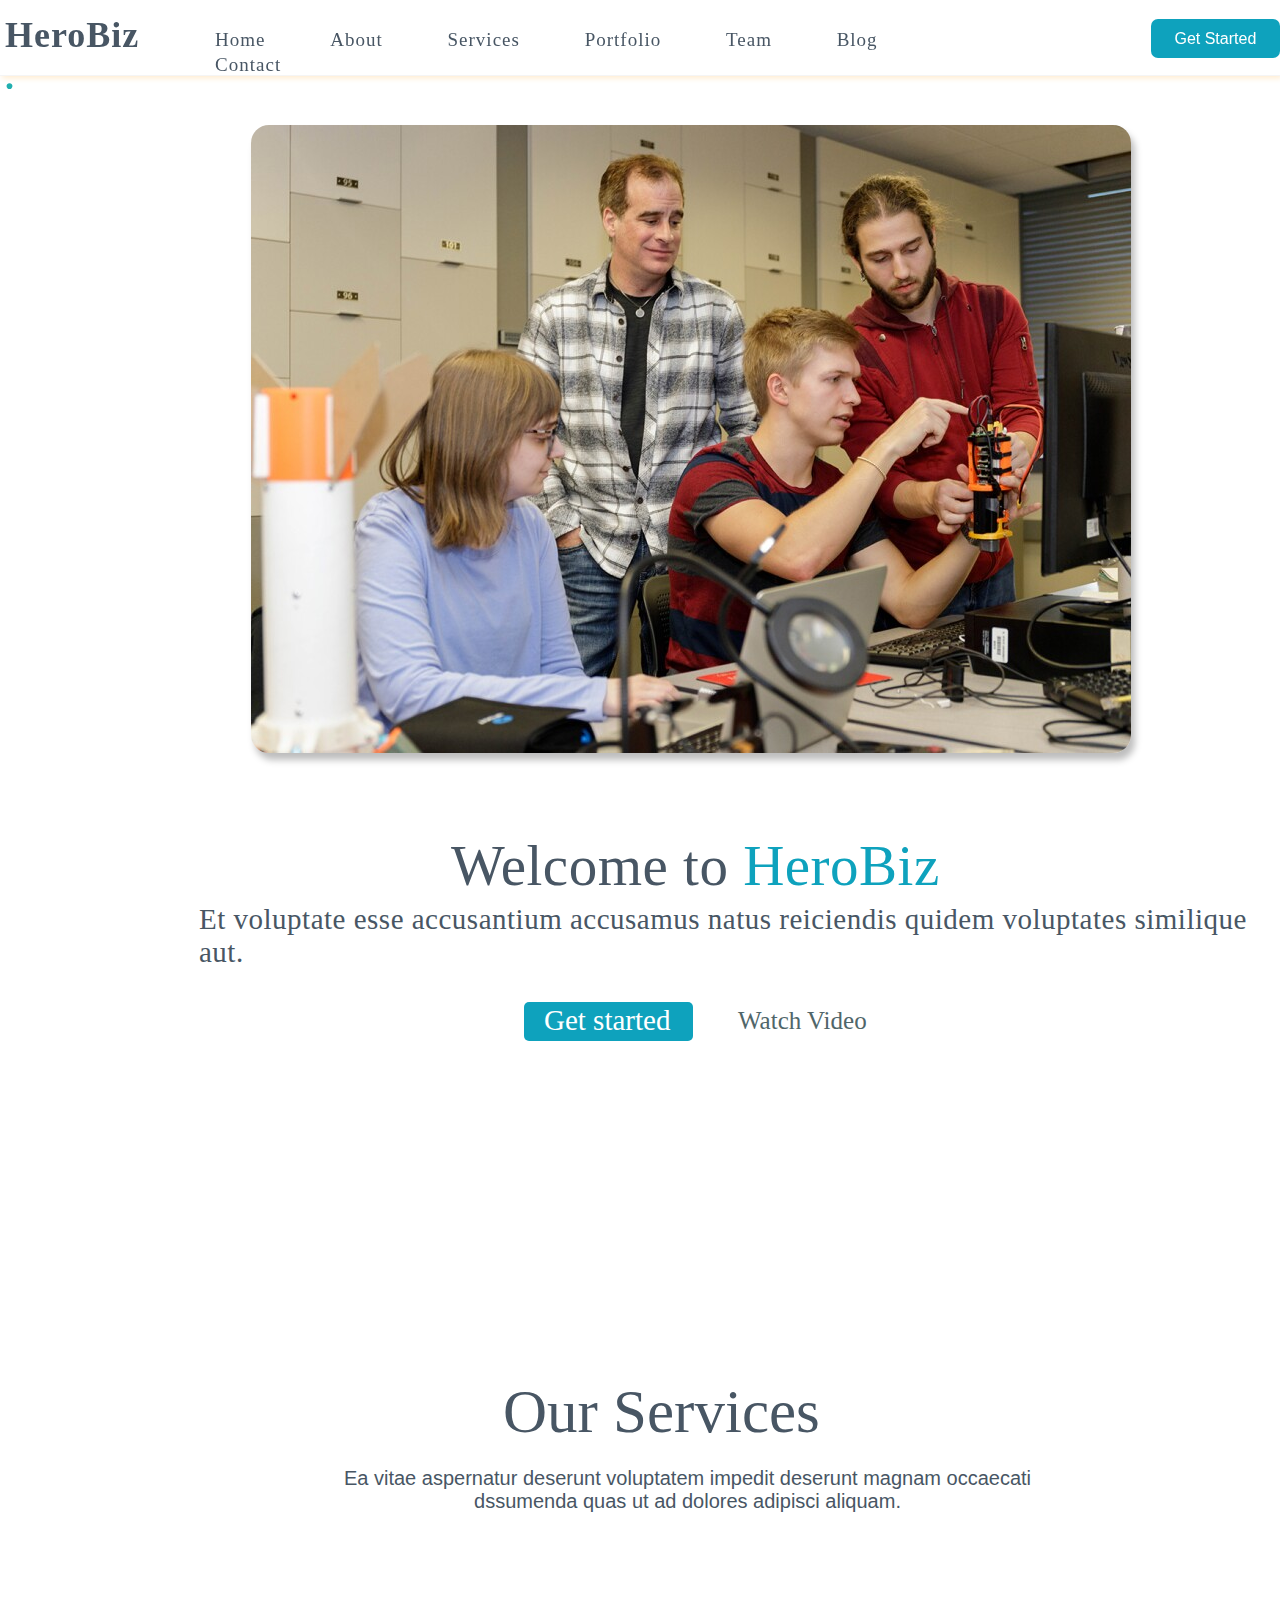
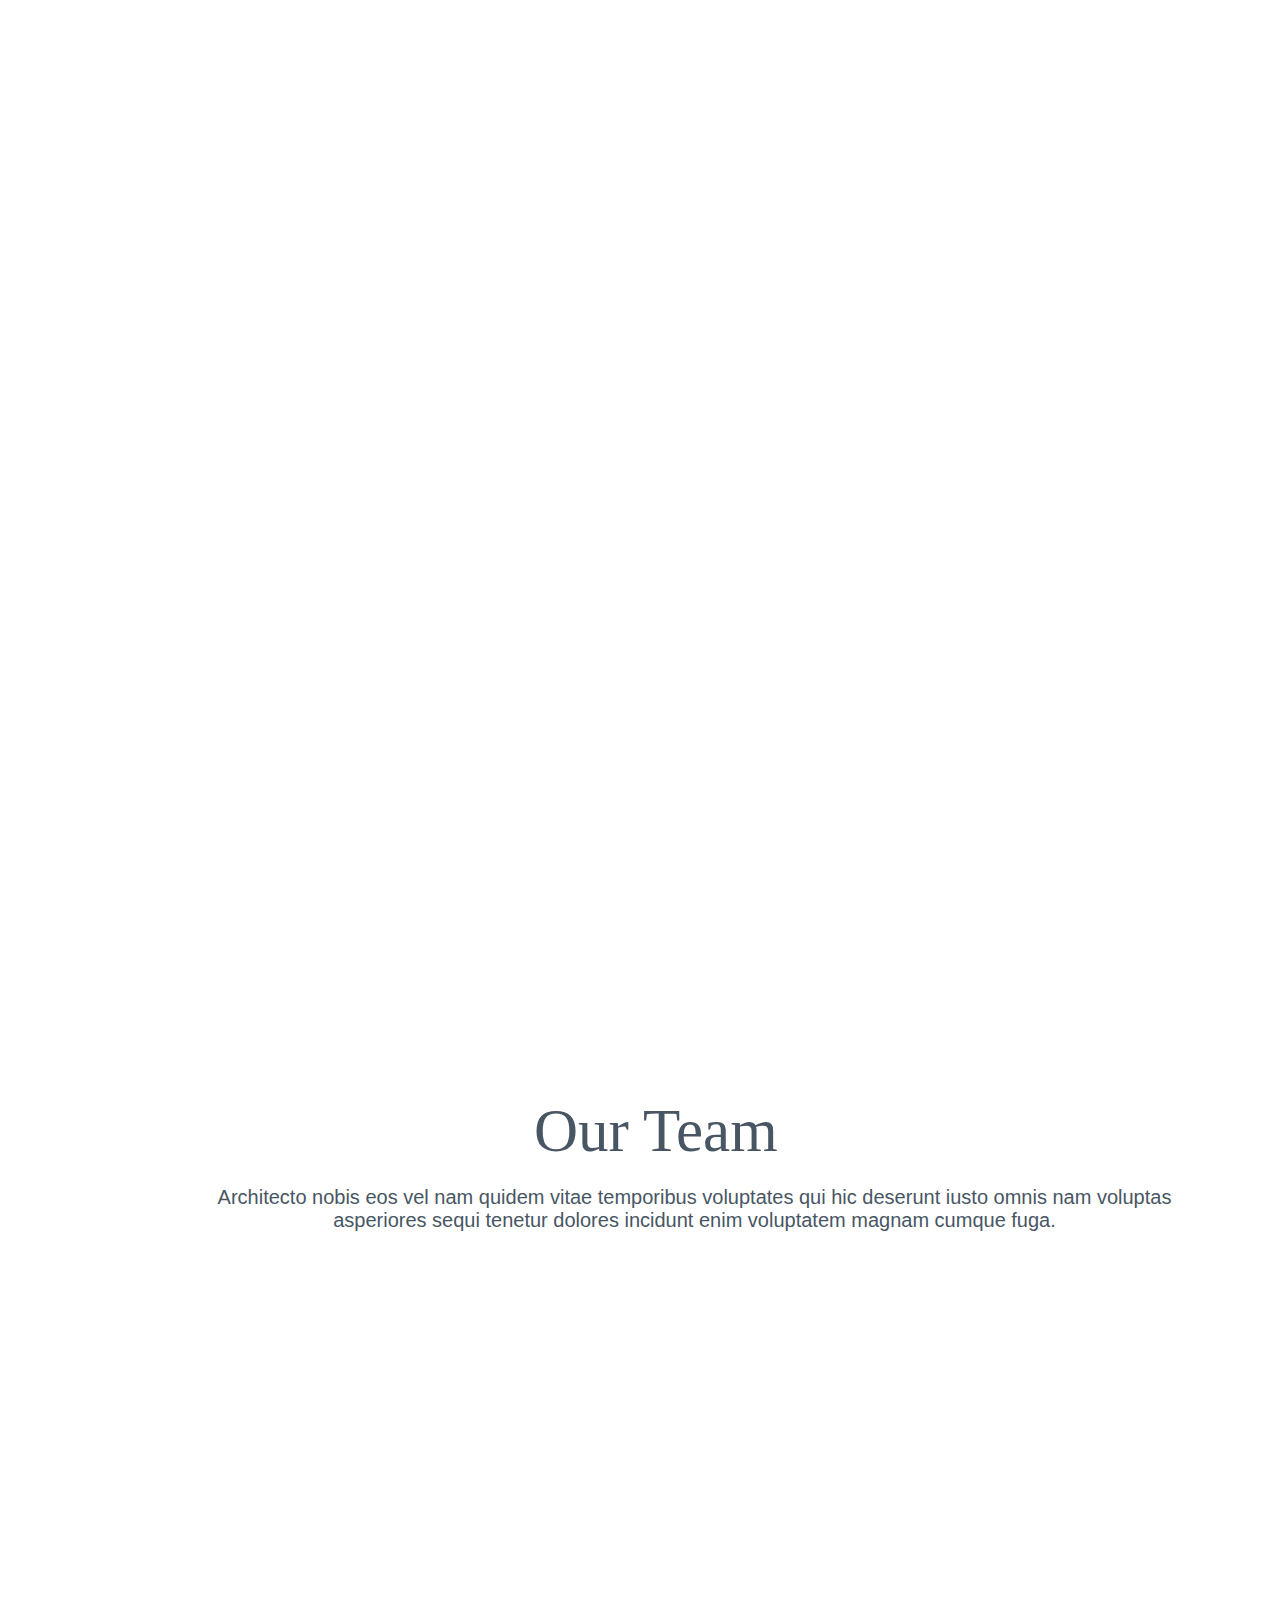
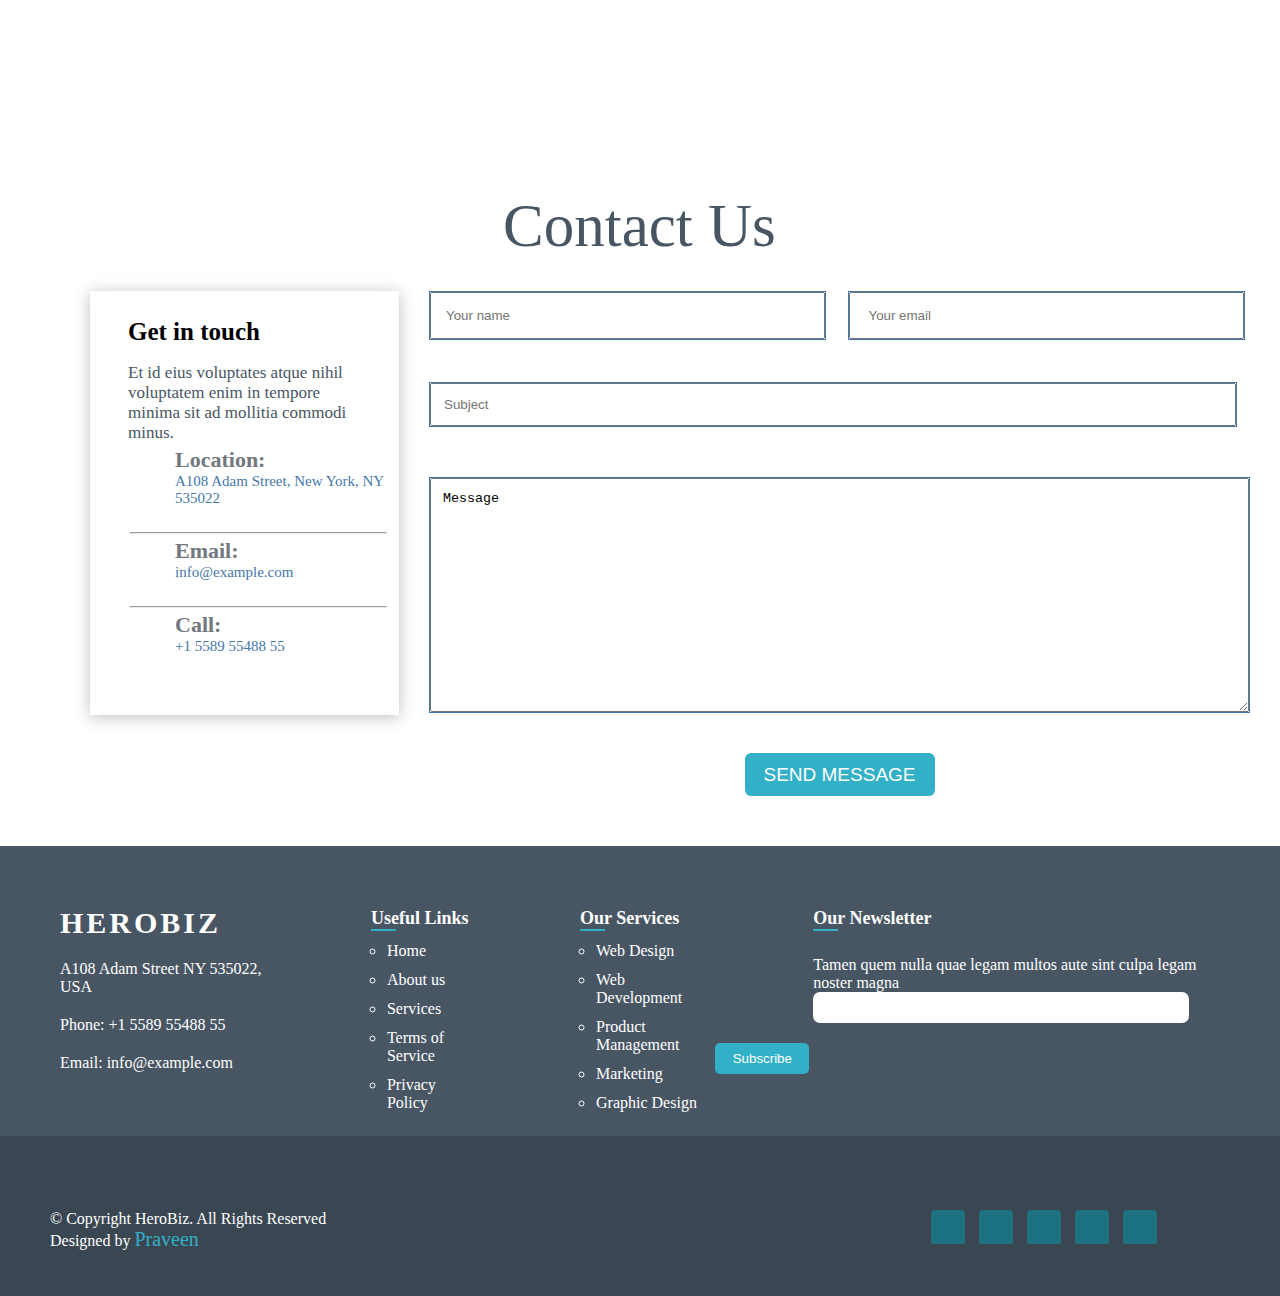
<file: herobiz/index.html>
<html>
 <head>
    <title>HeroBiz-clone</title>
    <link rel="stylesheet" href="style.css">
    <link href="https://unpkg.com/aos@2.3.1/dist/aos.css" rel="stylesheet">
    <meta name="viewport" content="width=device-width, initial-scale=1.0">
    <script src="https://unpkg.com/aos@2.3.1/dist/aos.js"></script>
    <link rel="stylesheet" href="https://cdnjs.cloudflare.com/ajax/libs/font-awesome/6.5.1/css/all.min.css" integrity="sha512-DTOQO9RWCH3ppGqcWaEA1BIZOC6xxalwEsw9c2QQeAIftl+Vegovlnee1c9QX4TctnWMn13TZye+giMm8e2LwA==" crossorigin="anonymous" referrerpolicy="no-referrer" />
 </head>
 <!-- Header section Begins -->
        <header id="header">
        <div class="header headertop">
            <h1 >HeroBiz <span>.</span></h1> 
            <div class="headertop-i"><i class="fa-solid fa-bars "></i> 
            </div>
            <ul>
                <li>home <span></span></li>
                <li>about <span></span></li>
                <li>services <span></span></li>
                <li class="hi">portfolio <span></span></li>
                <li>team <span></span></li>
                <li>blog <span></span></li>
                <li>contact <span></span></li>
            </ul>
            <button>get started</button>
        </div>
        </header>
        <!--  Header section end -->
        <!-- main section started -->
<main>
    <!-- Banner Section Begins -->
    <section >
        <div data-aos="fade-down" data-aos-easing="linear" data-aos-duration="1500">
    <div class="banner">
<img src="./image.png/banner.png" alt="">
     </div>
    </div>
     <div class="banner-content">
        <h1>Welcome to</h1>
        <p>Et voluptate esse accusantium accusamus natus reiciendis quidem voluptates similique aut.</p>
        <a href="">Get started</a>
        <i class="fa-regular fa-circle-play"></i>
        <span>Watch Video</span>
     </div>

     </section>
     <!-- Banner Section end -->
     <!-- services section Begins -->
     <section>
        <div data-aos="flip-up">
        <div class="services">
            <div class="services-features"> 
                <i class="fa-solid fa-briefcase"></i>
                <h4 class="services-features-heading">Lorem Ipsum</h4>
                <p class="services-features-content"> Voluptatum deleniti atque corrupti quos dolores et quas molestias excepturi</p>
            </div>
            <div class="services-features">
                <i class="fa-solid fa-circle-down"></i>
                <h4  class="services-features-heading">Sed ut perspici</h4>
                <p class="services-features-content"> Duis aute irure dolor in reprehenderit in voluptate velit esse cillum dolore</p>
            </div>
            <div class="services-features">
                <i class="fa-solid fa-tower-cell"></i>
                <h4  class="services-features-heading">Magni Dolores</h4>
                <p class="services-features-content">Excepteur sint occaecat cupidatat non proident, sunt in culpa qui officia</p>
            </div>
            <div class="services-features">
                <i class="fa-regular fa-calendar"></i>
                <h4  class="services-features-heading">Nemo Enim</h4>
                <p class="services-features-content">At vero eos et accusamus et iusto odio dignissimos ducimus qui blanditiis</p>
            </div>
        </div>
    </div>
     </section>
     <!-- services section end -->
      <!-- our features section Begins -->
<section id="features">
    <h1>Our Services</h1>
    <p class="features-para">Ea vitae aspernatur deserunt voluptatem impedit deserunt magnam occaecati dssumenda quas ut ad dolores adipisci aliquam.</p>
    <div data-aos="fade-right"data-aos-offset="300" data-aos-easing="ease-in-sine">
<div class="features">

<div class="features-items">
<div class="features-items-div">
    <img class="features-img"  src="./image.png/services-1.jpg" alt="">
</div>
<div class="features-items-details">
    <i   class="fa-solid fa-square-virus"></i>
   <h4 class="features-h"> Nesciunt Mete</h4>
    <p class="features-p"> Provident nihil minus qui consequatur non omnis maiores. Eos accusantium minus dolores iure perferendis.</p>
</div>
</div>

<div class="features-items">
<div class="features-items-div">
    <img class="features-img"  src="./image.png/services-2.jpg" alt="">
</div>
<div class="features-items-details">
    <i  class="fa-regular fa-calendar-days"></i>
   <h4 class="features-h"> Eosle Commodi</h4>
    <p class="features-p">  Ut autem aut autem non a. Sint sint sit facilis nam iusto sint. Libero corrupti neque eum hic non ut nesciunt dolorem.</p>
</div>
</div>

<div class="features-items">
<div class="features-items-div">
    <img class="features-img"  src="./image.png/services-3.jpg" alt="">
</div>
<div class="features-items-details">
    <i   class="fa-regular fa-message"></i>
   <h4 class="features-h"> Ledo Markt</h4>
    <p class="features-p"> Ut excepturi voluptatem nisi sed. Quidem fuga consequatur. Minus ea aut. Vel qui id voluptas adipisci eos earum corrupti.</p>
</div>
</div>
</div>
<div class="features">
<div class="features-items">
<div class="features-items-div">
    <img class="features-img"  src="./image.png/services-4.jpg" alt="">
</div>
<div class="features-items-details">
    <i  class="fa-solid fa-tower-broadcast"></i>
   <h4 class="features-h">Asperiores Commodit</h4>
    <p class="features-p"> Non et temporibus minus omnis sed dolor esse consequatur. Cupiditate sed error ea fuga sit provident adipisci neque.</p>
</div>
</div>

<div class="features-items">
<div class="features-items-div">
    <img class="features-img"  src="./image.png/services-5.jpg" alt="">
</div>
<div class="features-items-details">
    <i class="fa-solid fa-feather"></i>
   <h4 class="features-h"> Velit Doloremque</h4>
    <p class="features-p">  Cumque et suscipit saepe. Est maiores autem enim facilis ut aut ipsam corporis aut. Sed animi at autem alias eius labore.</p>
</div>
</div>

<div class="features-items">
<div class="features-items-div">
    <img class="features-img"  src="./image.png/services-6.jpg" alt="">
</div>
<div class="features-items-details">
    <i  class="fa-solid fa-rocket"></i>
   <h4 class="features-h">Dolori Architecto</h4>
    <p class="features-p"> Hic molestias ea quibusdam eos. Fugiat enim doloremque aut neque non et debitis iure. Corrupti recusandae ducimus enim.</p>
</div>
</div>
</div>
</div>

</section>
<!-- features section end -->
<!-- team section Begins -->
<section>
<div class="team-title">
    <h1>Our Team</h1>
    <p>Architecto nobis eos vel nam quidem vitae temporibus voluptates qui hic deserunt iusto omnis nam voluptas asperiores sequi tenetur dolores incidunt enim voluptatem magnam cumque fuga.</p>

</div>
<div data-aos="zoom-out-down">
<div class="team">
    <div class="team-items">
    <div class="team-items-div">
        <img src="./image.png/team-1.jpg" alt="">
        
    </div>
    <div class="team-items-details">
        <div class="team-social">

        <a href=""><i class="fa-brands fa-twitter"></i></a>
        <a href=""><i class="fa-brands fa-facebook"></i></a>
        <a href=""><i class="fa-brands fa-instagram"></i></a>
        <a href=""><i class="fa-brands fa-linkedin"></i></a>
    </div>
        <h4 class="team-h4">Walter white</h4>
        <span>Chief executive officer</span>
    </div>
</div>
<div class="team-items">
    <div class="team-items-div">
        <img src="./image.png/team-2.jpg" alt="">
        
    </div>
    <div class="team-items-details">
        <div class="team-social">

        <a href=""><i class="fa-brands fa-twitter"></i></a>
        <a href=""><i class="fa-brands fa-facebook"></i></a>
        <a href=""><i class="fa-brands fa-instagram"></i></a>
        <a href=""><i class="fa-brands fa-linkedin"></i></a>
    </div>
        <h4 class="team-h4">Sarah Jhonson</h4>
        <span> Product Manager</span>
    </div>
</div>
<div class="team-items">
    <div class="team-items-div">
        <img src="./image.png/team-3.jpg" alt="">
        
    </div>
    <div class="team-items-details">
        <div class="team-social">
        <a href=""><i class="fa-brands fa-twitter"></i></a>
        <a href=""><i class="fa-brands fa-facebook"></i></a>
        <a href=""><i class="fa-brands fa-instagram"></i></a>
        <a href=""><i class="fa-brands fa-linkedin"></i></a>
    </div>
        <h4 class="team-h4">William Anderson </h4>
        <span> CTO</span>
    </div>
</div>

</div>
</div>
</section>
<!-- team section end -->
<!-- contact section Begins -->
<section>
    <div class="contact-title">
        <h1>Contact Us</h1>
    </div>
    <div class="contact-container">
    <div class="contact">
        <div class="contact-ours">
            <h4>Get in touch</h4>
            <span class="contact-ours-span">Et id eius voluptates atque nihil voluptatem enim in tempore minima sit ad mollitia commodi minus.</span>
            <div class="contact-address">
                <i class="fa-solid fa-location-dot"></i>
                <h5> Location:</h5>
                <span class="contact-location-span">A108 Adam Street, New York, NY 535022</span>
                <hr>
           </div>
            <div class="contact-address">
                <i class="fa-regular fa-envelope"></i>
                <h5>  Email:</h5>
                <span class="contact-location-span">info@example.com</span>
                <hr>

            </div>
            <div class="contact-address">
                <i class="fa-solid fa-phone"></i> 
                <h5>Call:</h5>
                <span class="contact-location-span">+1 5589 55488 55</span>
                </div>

        </div>
    </div>
    <div class="contact-yours">
        <div class="name">
            <input type="text" class="name-input" placeholder="Your name">

        </div>
        <div class="email">
            <input type="email" class="email-input" placeholder=" Your email">
        </div>
        <div class="subject">
            <input type="text" class="subject-input" placeholder="Subject">
        </div>
        <div class="text-area">
            <textarea  class="text-area-input" cols="30" rows="10">Message</textarea>
        </div>
        <div class="submit">
            <button type="submit" class="submit-button">Send Message</button>
        </div>
    </div>
</div>
</section>
<!-- contact section end -->
</main>
<!-- main section ended -->
<!-- footer section Begins -->
<footer>

<!-- details section Begins -->
<section>
<div class="details">
    <div class="details-info">
        <h3>HEROBIZ</h3>
        <span>A108 Adam Street
            NY 535022, USA</span>
        <span>Phone: +1 5589 55488 55</span>
        <span>Email: info@example.com</span>
    </div>
    <div class="details-useful">
        <h5>Useful Links</h5>
        <span></span>
        <ol>
            <li>Home</li>
            <li>About us</li>
            <li>Services</li>
            <li>Terms of Service</li>
            <li>Privacy Policy</li>
        </ol>
    </div>
    <div class="details-services">
        <h5>Our Services</h5>
        <span></span>
        <ol>
            <li>Web Design</li>
            <li>Web Development</li>
            <li>Product Management</li>
            <li>Marketing</li>
            <li>Graphic Design</li>
        </ol>
    </div>
    <div class="details-newsletter">
        <h5>Our Newsletter</h5>
        <span></span>
        <p>Tamen quem nulla quae legam multos aute sint culpa legam noster magna</p>
        <input type="email" class="details-newsletter-input">
        <input type="submit" value="Subscribe" class="details-newsletter-submit">
    </div>
</div>
<div class="copyright">
    <div class="copyright-info">
    <p>© Copyright HeroBiz. All Rights Reserved</p>
    <p class="copyright-info-para">Designed by </p>
</div>
    <div class="copyright-social-media">
    <a class="copyright-social-media-a" href=""><i class="fa-brands fa-twitter"></i></a>
    <a class="copyright-social-media-a" href=""><i class="fa-brands fa-facebook"></i></a>
    <a class="copyright-social-media-a" href=""><i class="fa-brands fa-instagram"></i></a>
    <a class="copyright-social-media-a" href=""><i class="fa-brands fa-linkedin"></i></a>
    <a class="copyright-social-media-a" href=""><i class="fa-brands fa-skype"></i></a>
</div>
</div>
</section>
<!-- details section end -->
 </footer>
<!-- footer section ended -->


 </body>
 <script>
    AOS.init();
  </script>
</html>
</file>
<file: herobiz/style.css>
*{
    padding: 0%;
    margin: 0%;
}
.headertop{
    display: flex;
    position: fixed;
    width: 100%;
    z-index: 1;
    background-color: white;
    height: 75px;
    border-bottom:1px solid whitesmoke ;
    box-shadow: 2px 2px 6px blanchedalmond;
}
.headertop h1{
    color: #485664;
    font-family: serif;
    font-size: 36px;
    margin-top: 14px;
    letter-spacing: 1px;
    cursor: pointer;
    margin-left: 5px;
}
.headertop h1 span{
    font-size: 36px;
    color: #21afaf;
}
.headertop-i{
    font-size: 20px;
    position: absolute;
    left: 444px;
    top: 33px;
    color: darkcyan;
    display: none;
}
.headertop ul{
    font-family: math;
    font-size: 19px;
    text-transform:capitalize; 
    color: #485664;
    letter-spacing: 1px;
    margin-top: 29px;
    cursor: pointer;
}
.headertop li::after{
    content: '';
    width: 0;
    height: 3px;
    background-color: coral;
    margin: auto;
    display: block;
}
.headertop li:hover::after{
    width: 100%;
    transition: width 0.3s linear;
}

.headertop li:hover{
    color: lightcoral;
    transition: 1s;
   
}
.headertop li{
    display: inline-block;
    padding-left: 59px;
    
}
.headertop button{
    margin-left: 160px;
    height: 39px;
    width: 132px;
    border-radius: 7px;
    text-transform: capitalize;
    font-size: 16px;
    background: #0ea2bd;
    border: none;
    cursor: pointer;
    margin-top: 19px;
    color: white;
    

}
.headertop button:hover{
    background-color:#1c7281 ;
}


.banner img{
       background-repeat: no-repeat;
    background-size: cover;
    background-position: center;
    margin-top: 125px;
    margin-left: 251px;
    border: none;
    border-radius: 18px;
    box-shadow: 4px 7px 7px 0px #00000042;
    transition: 400ms;
  
}

.banner img:hover{
    filter: grayscale(1);
    transform: scale(1.03);
}
.banner-content{
    margin-top: 80px;
    margin-left: 550px;
}
.banner-content h1{
    font-size: 57px;
    font-family: math;
    font-weight: lighter;
    margin-left: -99px;
    margin-bottom: 22px;
    color: #485664;
    letter-spacing: 0.5px;
}
.banner-content p{
    font-size: 29px;
    margin-left: -351px;
    margin-top: -17px;
    color: #485664;
    letter-spacing: 0.5px;
}
.banner-content a{
    text-decoration: none;
    position: relative;
    top: 33px;
    right: 26px;
    background: #0ea2bd;
    font-size: 29px;
    height: 2000;
    display: inline-block;
    height: 37px;
    width: 149px;padding-left: 20;
    padding-top: 2px;
    color: white;
    border-radius: 5px;
}
.banner-content i{
    font-size: 30px;
    position: relative;
    top: 34px;
    left: 11px;
    cursor: pointer;
    color: #0ea2bd;
}
.banner-content span{
    font-size: 25px;
    position: relative;
    top: 32px;
    left: 15px;
    font-family: math;
    font-weight: lighter;
    color: #50666a;
    cursor: pointer;
}
.banner-content h1::after{
    content: '  HeroBiz';
    color: #0ea2bd;
    font-weight: lighter;
}
.banner-content span:hover{
    color: #0ea2bd;
}
.banner-content a:hover{
    background: #0a6272;
}
.services{
   display: flex;
   padding: 60px;
   margin-top: 65px;
   background: white;
   cursor: pointer; 
}
.services-features{
    margin-left: 65px;
    margin-right: 38px;
    background: linear-gradient(white 50%, lightblue  50%);
    background-size: 100% 200%;
    transition: 1s;
    box-shadow: 5px 5px 5px lightblue;

}
.services-features i{
    font-size: 28px;
    color: #0ea2bd;
}
.services-features h4{
    margin-top: 20px;
    font-size: 21px;
    padding-left: 15px;
    font-family: math;
    color: #485664;
}
.services-features p{
    margin-top: 18px;
    padding-left: 18px;
    font-family: math;
    font-weight: lighter;
    line-height: 1.5;
    color: #485664;
}
.services-features:hover i,.services-features:hover h4,.services-features:hover
{
color:#0ea2bd ;
background-position: bottom;
}
#features h1{
    font-size: 61px;
    font-family: math;
    font-weight: lighter;
    text-transform: capitalize;
    color: #485664;
    margin-top: 49px;
    margin-left: 503px;
}
.features-para{
    position: relative;
    top: 15px;
    left: -204px;
    font-size: 20;
    text-align: center;
    color: #485664;
    font-family: sans-serif;
    margin-top: 49px;
    margin-left: 503px;
    margin-top: 5px;
    margin-left: 503px;
}
.features{
    display: flex;
    justify-content: space-evenly;
    margin-left: 25px;
}
.features-items-div{
   display: flex;
   justify-content: space-evenly;
}

.features-items{
    display: flex;
    justify-content: center;
    align-items: center;
    flex-wrap: wrap;
    margin-top: 20px;
}
.features-img{
    width: 400px;
    height: 300px;
    border: 2px solid #ff3d0036;
    border-radius: 13px;
    box-shadow: 4px 7px 7px 0px #00000042;
    cursor: pointer;
    margin: 10px;
    transition: 400ms;
}
.features-img:hover{
    filter: grayscale(1);
    transform: scale(1.03);
    transition-timing-function: ease-in-out;
}
.features-items-details {
    display: flex;
    flex-direction: column;
    justify-content: center;
    align-items: center;
    width: 328px;
    height: 220px;
    background-color: hsla(0, 0%, 100%, 0.7);
    border-radius: 10px;
    box-shadow: 0 0 20px 0 black;
    position: relative;
    bottom: 83px;
    left: 2px;
   
}
.features-items-details:hover{
    color: #32b0c7;
}
.features-h{
    color: #2a435c;
    text-transform: capitalize;
    font-size: 21px;
    word-wrap: 25;
    word-spacing: 7px;
    font-family: math;
    font-weight: bolder;
}
.features-p{
    margin-top: 27px;
    text-align: -webkit-center;
    font-family: math;
    text-transform: capitalize;
    color: #485664;
    line-height: 1.3;
}

.features-items-details i{
    position: relative;
    bottom: 55px;
    font-size: 33px;
    color: white;
    background: #1c7281;
    height: 40px;
    width: 40px;
    border-radius: 30px;
    padding: 3px;
    padding-left: 11px;
    padding-top: 13px;
    padding-bottom: 4px;
    padding-right:3px ;
    border: 2px solid white;
}
.features-items-details:hover h4{
    color: #32b0c7;
}
.features-items-details:hover i{
    color: #32b0c7;
    background-color: white;
    border: 2px solid #32b0c7;
}

.team-title h1{
    font-size: 61px;
    font-family: math;
    font-weight: lighter;
    text-transform: capitalize;
    color: #485664;
    margin-top: 70px;
    margin-left: 534px;
}
.team-title p{
    position: relative;
    top: 15px;
    left: -73px;
    font-size: 20;
    text-align: center;
    color: #485664;
    font-family: sans-serif;
    margin-top: 49px;
    margin-left: 503px;
    margin-top: 5px;
    margin-left: 255px;
}
.team{
    display: flex;
    justify-content: space-evenly;
    margin-top: 75px;
    margin-left: 40px;

}

.team-items-div{
    display: flex;
    justify-content: space-around;

}
.team-items-div img{
    height: 350px;
    width: 350px;
    border-radius: 20px;
}
.team-items-details{
    border: 2px solid white;
    position: relative;
    bottom: 28px;
    height: 96px;
    width: 296px;
    margin-left: 34px;
    border-radius: 13px;
    background: white;
    box-shadow: 1px 1px 10px 1px #00000042;
    box-shadow: -1px -1px 10px 1px #00000042;

}
.team-h4{
    font-size: 20px;
    color: #2a435c;
    text-transform: capitalize;
    font-family: math;
    font-weight: lighter;
    position: relative;
    text-align: center;
    top: 5px;
}
.team-items-details span{
    color: #485664;
    font-family: sans-serif;
    display: block;
    text-align: center;
    position: relative;
    top: 4px;
    font-weight: lighter;

}
.team-social{
    font-size: 18px;
    display: block;
    text-align: center;
    position: relative;
    bottom: 13px;

}
.team-social a{
    background: white;
    display: inline-block;
    height: 25px;
    width: 30px;
    border-radius: 30px;
    color: #32b0c7;
    opacity: 0;

}
.team-social i{
    padding-top: 8px;
    
}
.team-items-details:hover a{
    background: #0a6272;
    display: inline-block;
    height: 25px;
    width: 30px;
    padding-bottom: 5px;
    border-radius: 20px;
    color: white;
    opacity: 1;

}
.team-items-div:hover{
    transform: scale(1.03);
    transition-timing-function: ease-in-out;
}

.contact-title h1{
    font-size: 61px;
    font-family: math;
    font-weight: lighter;
    text-transform: capitalize;
    color: #485664;
    margin-top: 49px;
    margin-left: 503px;
    
}
.contact{
display: inline-block;
box-shadow: 0px 2px 15px #00000042;
margin-top: 30px;
margin-left: 90px;
height: 424px;
width: 1100px;
}
.contact-ours{
display: inline-block;
    
}
.contact-ours h4{
    margin: 27px;
    margin-left: 38px;
    font-size: 25px;
    font-family: math;
    font-weight: 600
}
.contact-ours-span{
    color: #485664;
    margin: 27px;
    margin-top: -10px;
    padding-left: 11px;
    display: block;
    font-size: 17px;
    font-family: math;
}
.contact-address{
    margin-top: 29px;
    margin-left: 40px;
    margin-right: 12px;
}
.contact-address i{
    font-size: 25px;
    color: cadetblue;
}
.contact-address h5{
    font-size: 22px;
    color: #72787e;
    position: relative;
    left: 45px;
    bottom: 25px;
    font-family: math;
}
.contact-location-span{
    font-size: 15px;
    color: #4677a9;
    position: relative;
    left: 45px;
    bottom: 25px;
    font-family: math;
}
.contact-container{
    display: flex;
}

.contact-yours{
    margin: 30px;
}
.name{
    display: inline-block;
    border: 0.5px solid #4677a9;
}
.name-input{
    padding: 14px;
    padding-right: 200px;
}
.email{
    display: inline-block;
    margin-left: 18px;
    border: 0.5px solid #4677a9;
}
.email-input{
    padding: 14px;
    padding-right: 200px;
}
.subject{
    display: inline-block;
    border: 0.5px solid #4677a9;
    margin-top: 42px;
}
.subject-input{
    padding: 12px;
    padding-right: 613px;
}
.text-area{
    display: inline-block;
    margin-top: 50px;
    border: 0.5px solid #4677a9;
}
.text-area-input{
    padding: 12px;
    padding-right: 550px;
    padding-bottom: 70px;
}

.submit{
    position: relative;
    text-align: center;
    top: 40px;
}

.submit-button{
    display: inline-block;
    background: #32b0c7;
    border: none;
    height: 43px;
    width: 190px;
    font-size: 19px;
    text-transform: uppercase;
    color: white;
    border-radius: 6px;
    cursor: pointer;
}
.submit-button:hover{
background: #9abee2;
}
.details{
    display:flex;
    background: #485664;
    color: white;
    height: 290px;
    margin-top: 60px;
}
.details-info{
    display: flex;
    flex-direction: column;
    margin: 60px;
}
.details-info h3{
    font-size: 30px;
    letter-spacing: 3px;
    font-family: math;
}
.details-info span{
    margin-top: 20;
    font-size: 16px;
    display: block;
    text-align: left;
    font-family: math;
}

.details-useful{
    margin: 35px;
    padding: 12px;
    margin-top: 50px;
}
.details-useful h5{
    font-size: 18px;
    font-family: math;
}
.details-useful span{
    display: block;
    background: #32b0c7;
    height: 2px;
    width: 25px;
}
.details-useful ol{
    margin: 9px;
    padding-left: 6px;
}
.details-useful li{
    list-style: circle;
    margin-top: 11px;
    padding-left: 1px;
   font-size: 16px;
    font-weight: lighter;
}

.details-services{
    margin: 35px;
    padding: 12px;
    margin-top: 50px;
}
.details-services h5{
    font-size: 18px;
    font-family: math;
}
.details-services span{
    display: block;
    background: #32b0c7;
    height: 2px;
    width: 25px;
}
.details-services ol{
    margin: 9px;
    padding-left: 6px;
}
.details-services li{
    list-style: circle;
    margin-top: 11px;
    padding-left: 1px;
    font-size: 16px;
    font-weight: lighter;
}

.details-newsletter{
    margin: 35px;
    padding: 12px;
    margin-top: 50px;
}
.details-newsletter h5{
    font-size: 18px;
    font-family: math;
}
.details-newsletter span{
    display: block;
    background: #32b0c7;
    height: 2px;
    width: 25px;
}
.details-newsletter p{
    margin-top: 25px;
    font-family: math;
    padding-right: 16px;
}

.details-newsletter-input{
    padding: 8px;
    padding-right: 191px;
    border-radius: 7px;
    border: none;

}
.details-newsletter-input:hover{
    border: none;
}
.details-newsletter-submit{
    position: relative;
    right: 98px;
    background:#32b0c7;
    width: 94px;
    height: 31px;
    border: none;
    color: white;
    border-radius: 5px;
    margin-top: 20px;
}
.copyright{
    display: flex;
    background:  #3a4753;
    color: white;
    height: 60px;
    padding: 50px;
}
.copyright-info{
    margin-top: 24px;
}

.copyright-social-media{
    margin-left: 600px;
    margin-top: 24px;
}
.copyright-social-media-a{
    padding: 5px;
}
.copyright-social-media-a i{
    font-size: 28px;
    color: white;
    background: #1c7281;
    border: 2px solid #1c7281;
    display: inline-block;
    text-align: center;
    height: 30px;
    width: 30px;
    border-radius: 3px;
}
.copyright-info-para::after{
    content: '  Praveen';
    color: #32b0c7;
    font-family: math;
    font-size: 20;
}





@media screen and (min-width: 320px) and (max-width: 480px)  {
    .headertop h1{
        font-size: 30px;
    }
     .headertop-i{
        display: block;
        position: absolute;
        left: 800px;
        font-size: 30px;
        top: 17px;
    }
    .headertop li{
        display: none;
    }
    .headertop button{
        margin-left: 420px;
        margin-top: 8px;
        height: 51px;
        width: 214px;
        font-size: 28px;
    }
    .banner img{
        width: 700px;
    position: relative;
    left: -160px;
    }
    .banner-content{
        display: inline-block;
        width: 405px;
    }
    .banner-content h1{
        position: relative;
       right: 260px;
    }
    .banner-content p{
        position: relative;
        top: 25px;
        font-size: 25px;
        right: 100px;
    }
    .banner-content a{
        position: relative;
        right: 330px;
        top: 50px;
        display: inline-block;
        width: 195px;
        height: 51px;
        font-size: 39px;
    }
    .banner-content i{
        font-size: 40px;
        position: relative;
        left: -280px;
        top: 50px;
    }
    .banner-content span{
        font-size: 39px;
        position: relative;
        left: 1px;
        display: inline-block;
        top: 2;
    }
    .services{
        display: block;
    }
    .services-features{
        display: inline-block;
        width: 450px;
        height: 350px;
        padding: 77px;
        position: relative;
        left: -30px;
    }
    .services-features i{
        font-size: 90px;
    }
    .services-features h4{
        font-size: 50px;
    }
    .services-features-content{
        font-size: 40px;
    }
    #features h1{
        display: inline-block;
        position: relative;
        left: -160px;
    }
    .features-para{
        display: block;
        width: 831px;
        font-size: 25px;
        position: relative;
        left: -491px;
    }
    .features{
        display: block;
    }
    .features-img{
        margin-left: 440px;
    width: 600px;
    height: 400;
    }
    .features-items-details{
        position: relative;
        left: 210px;
       
    }
    .features-items-details i{
        position: relative;
        bottom: 25px;
    }
    .features-h{
        font-size: 30px;
    }
    .features-p{
        font-size: 20px;
    }
    .team-title{
         display: inline-block;
    }
    .team-title h1{ 
        position: relative;
        left: -220px;
    }
    .team-title p{
        display: block;
    width: 602px;
    position: relative;
    left: -120px;
    }
    .team{
         display: block;
    }
    .team-items-div img{
        margin-left: 400px;
        height: 521px;
        width: 550px;
    }
    .team-items-details{
        position: relative;
        width: 457px;
        height: 120px;
        left: 125px;
    }
    .team-h4{
     font-size: 40px;
    }
    .team-items-details span{
       font-size: 25px;
    }
    .contact-title{

    }
    .contact-title h1{
        position: relative;
    right: 160px;
    }
    .contact-container{
     display: block;
    }
    .contact{
    position: relative;
    left: -40px;
    width: 798px;
    }
    .contact-ours{

    }
    .contact-yours{
        display: inline-block;
        position: relative;
        left: 15px;
    }
    .details{
        display: block;
        width: 845px;
        height: 913px;
    }
   
    .copyright{
        display: block;
        width: 745px;
        height: 130px;
    }
    .copyright-social-media{
        position: relative;
        right: 80px;
        display: inline-block;
        width: 255px;
    }
  body{
    overflow-y: unset; 
  }
}
</file>
